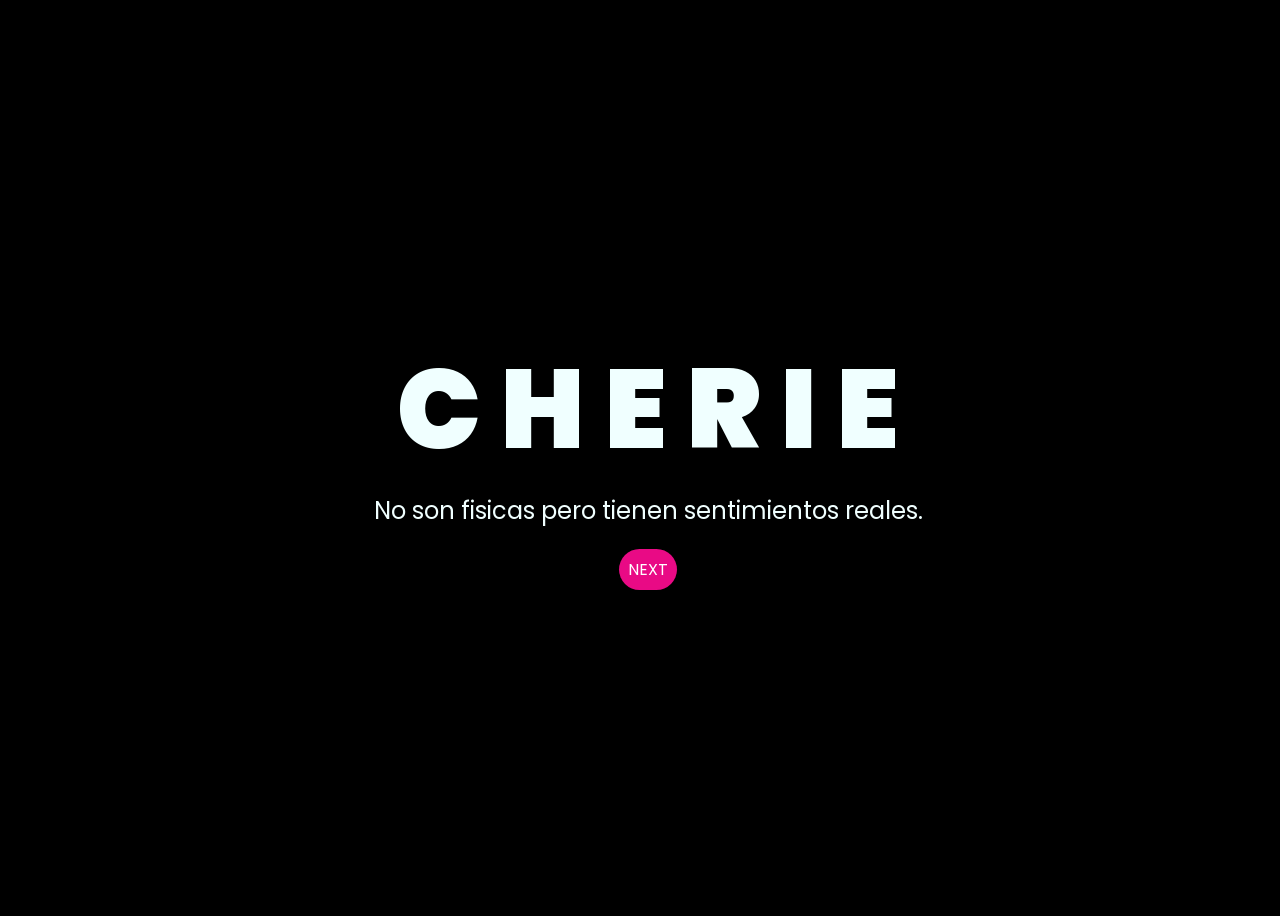
<file: index.html>
<!DOCTYPE html>
<html lang="es">

<head>
    <meta charset="UTF-8">
    <meta http-equiv="X-UA-Compatible" content="IE=edge">
    <meta name="viewport" content="width=device-width, initial-scale=1.0">
    <link rel="stylesheet" href="css/style.css">
    <link rel="icon" href="img/flowers.png" type="image/x-icon">
    <title>Flowers</title>
</head>

<body>
    <div class="greetings">
        <span>C</span>
        <span>H</span>
        <span>E</span>
        <span>R</span>
        <span>I</span>
        <span>E</span>
    </div>
    <div class="description">
        <span>No son fisicas pero tienen sentimientos reales.</span>
    </div>
    <div class="button">
        <button class="botones">
            <a href="flower.html" style="color: #fff;">NEXT</a>
        </button>
    </div>

</body>

</html>
</file>
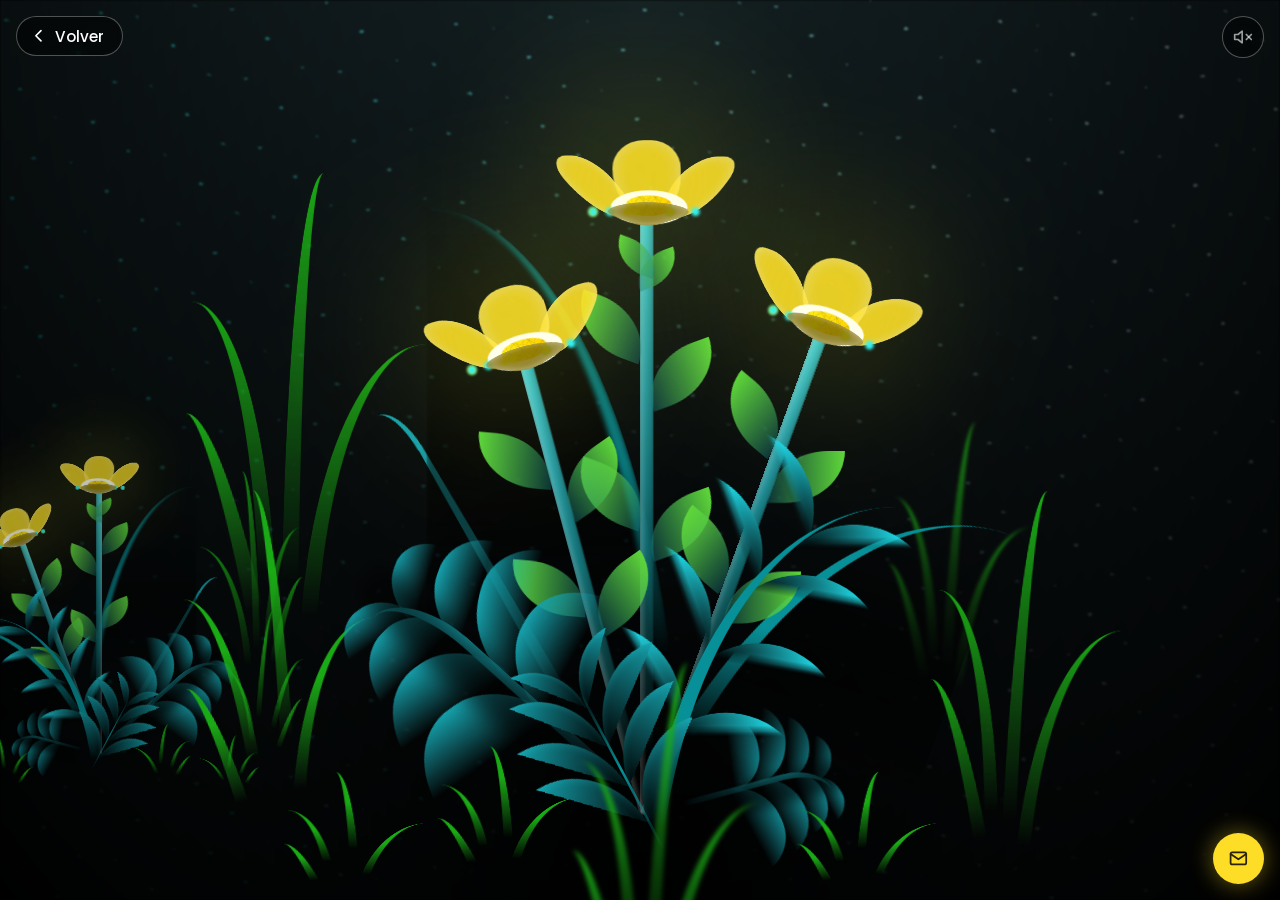
<file: flower.html>
<!DOCTYPE html>
<html lang="es">
  <head>
    <meta charset="UTF-8" />
    <meta http-equiv="X-UA-Compatible" content="IE=edge" />
    <meta name="viewport" content="width=device-width, initial-scale=1.0, viewport-fit=cover" />
    <link rel="preconnect" href="https://fonts.googleapis.com" />
    <link rel="preconnect" href="https://fonts.gstatic.com" crossorigin />
    <!-- La fuente carga sin bloquear la página (si la red es lenta, las flores igual aparecen) -->
    <link href="https://fonts.googleapis.com/css2?family=Poppins:wght@500;600&display=swap" rel="stylesheet" media="print" onload="this.media='all'" />
    <noscript><link href="https://fonts.googleapis.com/css2?family=Poppins:wght@500;600&display=swap" rel="stylesheet" /></noscript>
    <link rel="stylesheet" href="css/main.css" />
    <link rel="icon" href="img/flowers.png" type="image/x-icon" />
    <title>Flower</title>
  </head>
  <body class="is-loading">
    <audio id="musica" src="sound/Chris-Grey-WRONG.mp3 " autoplay preload="auto"></audio>
    <div id="lyrics">
     
    </div>

    <a class="btn-volver btn-volver--pagina" href="index.html">
      <svg viewBox="0 0 24 24" fill="none" stroke="currentColor" stroke-width="2.2" stroke-linecap="round" stroke-linejoin="round" aria-hidden="true"><path d="M15 5l-7 7 7 7"/></svg>
      <span>Volver</span>
    </a>

    <button class="btn-sonido btn-sonido--pagina" type="button" aria-label="Silenciar música" title="Silenciar música">
      <svg class="ico-on" viewBox="0 0 24 24" fill="none" stroke="currentColor" stroke-width="2" stroke-linecap="round" stroke-linejoin="round" aria-hidden="true"><polygon points="11 5 6 9 2 9 2 15 6 15 11 19 11 5"/><path d="M15.5 8.5a5 5 0 0 1 0 7"/><path d="M19 5a10 10 0 0 1 0 14"/></svg>
      <svg class="ico-off" viewBox="0 0 24 24" fill="none" stroke="currentColor" stroke-width="2" stroke-linecap="round" stroke-linejoin="round" aria-hidden="true"><polygon points="11 5 6 9 2 9 2 15 6 15 11 19 11 5"/><line x1="22" y1="9" x2="16" y2="15"/><line x1="16" y1="9" x2="22" y2="15"/></svg>
    </button>

    <div class="night"></div>
    <div class="garden" id="garden">
    <div class="flowers">
      <div class="flower flower--1">
        <div class="flower__leafs flower__leafs--1">
          <div class="flower__leaf flower__leaf--1"></div>
          <div class="flower__leaf flower__leaf--2"></div>
          <div class="flower__leaf flower__leaf--3"></div>
          <div class="flower__leaf flower__leaf--4"></div>
          <div class="flower__white-circle"></div>

          <div class="flower__light flower__light--1"></div>
          <div class="flower__light flower__light--2"></div>
          <div class="flower__light flower__light--3"></div>
          <div class="flower__light flower__light--4"></div>
          <div class="flower__light flower__light--5"></div>
          <div class="flower__light flower__light--6"></div>
          <div class="flower__light flower__light--7"></div>
          <div class="flower__light flower__light--8"></div>
        </div>
        <div class="flower__line">
          <div class="flower__line__leaf flower__line__leaf--1"></div>
          <div class="flower__line__leaf flower__line__leaf--2"></div>
          <div class="flower__line__leaf flower__line__leaf--3"></div>
          <div class="flower__line__leaf flower__line__leaf--4"></div>
          <div class="flower__line__leaf flower__line__leaf--5"></div>
          <div class="flower__line__leaf flower__line__leaf--6"></div>
        </div>
      </div>

      <div class="flower flower--2">
        <div class="flower__leafs flower__leafs--2">
          <div class="flower__leaf flower__leaf--1"></div>
          <div class="flower__leaf flower__leaf--2"></div>
          <div class="flower__leaf flower__leaf--3"></div>
          <div class="flower__leaf flower__leaf--4"></div>
          <div class="flower__white-circle"></div>

          <div class="flower__light flower__light--1"></div>
          <div class="flower__light flower__light--2"></div>
          <div class="flower__light flower__light--3"></div>
          <div class="flower__light flower__light--4"></div>
          <div class="flower__light flower__light--5"></div>
          <div class="flower__light flower__light--6"></div>
          <div class="flower__light flower__light--7"></div>
          <div class="flower__light flower__light--8"></div>
        </div>
        <div class="flower__line">
          <div class="flower__line__leaf flower__line__leaf--1"></div>
          <div class="flower__line__leaf flower__line__leaf--2"></div>
          <div class="flower__line__leaf flower__line__leaf--3"></div>
          <div class="flower__line__leaf flower__line__leaf--4"></div>
        </div>
      </div>

      <div class="flower flower--3">
        <div class="flower__leafs flower__leafs--3">
          <div class="flower__leaf flower__leaf--1"></div>
          <div class="flower__leaf flower__leaf--2"></div>
          <div class="flower__leaf flower__leaf--3"></div>
          <div class="flower__leaf flower__leaf--4"></div>
          <div class="flower__white-circle"></div>

          <div class="flower__light flower__light--1"></div>
          <div class="flower__light flower__light--2"></div>
          <div class="flower__light flower__light--3"></div>
          <div class="flower__light flower__light--4"></div>
          <div class="flower__light flower__light--5"></div>
          <div class="flower__light flower__light--6"></div>
          <div class="flower__light flower__light--7"></div>
          <div class="flower__light flower__light--8"></div>
        </div>
        <div class="flower__line">
          <div class="flower__line__leaf flower__line__leaf--1"></div>
          <div class="flower__line__leaf flower__line__leaf--2"></div>
          <div class="flower__line__leaf flower__line__leaf--3"></div>
          <div class="flower__line__leaf flower__line__leaf--4"></div>
        </div>
      </div>

      <div class="grow-ans" style="--d: 1.2s">
        <div class="flower__g-long">
          <div class="flower__g-long__top"></div>
          <div class="flower__g-long__bottom"></div>
        </div>
      </div>

      <div class="growing-grass">
        <div class="flower__grass flower__grass--1">
          <div class="flower__grass--top"></div>
          <div class="flower__grass--bottom"></div>
          <div class="flower__grass__leaf flower__grass__leaf--1"></div>
          <div class="flower__grass__leaf flower__grass__leaf--2"></div>
          <div class="flower__grass__leaf flower__grass__leaf--3"></div>
          <div class="flower__grass__leaf flower__grass__leaf--4"></div>
          <div class="flower__grass__leaf flower__grass__leaf--5"></div>
          <div class="flower__grass__leaf flower__grass__leaf--6"></div>
          <div class="flower__grass__leaf flower__grass__leaf--7"></div>
          <div class="flower__grass__leaf flower__grass__leaf--8"></div>
          <div class="flower__grass__overlay"></div>
        </div>
      </div>

      <div class="growing-grass">
        <div class="flower__grass flower__grass--2">
          <div class="flower__grass--top"></div>
          <div class="flower__grass--bottom"></div>
          <div class="flower__grass__leaf flower__grass__leaf--1"></div>
          <div class="flower__grass__leaf flower__grass__leaf--2"></div>
          <div class="flower__grass__leaf flower__grass__leaf--3"></div>
          <div class="flower__grass__leaf flower__grass__leaf--4"></div>
          <div class="flower__grass__leaf flower__grass__leaf--5"></div>
          <div class="flower__grass__leaf flower__grass__leaf--6"></div>
          <div class="flower__grass__leaf flower__grass__leaf--7"></div>
          <div class="flower__grass__leaf flower__grass__leaf--8"></div>
          <div class="flower__grass__overlay"></div>
        </div>
      </div>

      <div class="grow-ans" style="--d: 2.4s">
        <div class="flower__g-right flower__g-right--1">
          <div class="leaf"></div>
        </div>
      </div>

      <div class="grow-ans" style="--d: 2.8s">
        <div class="flower__g-right flower__g-right--2">
          <div class="leaf"></div>
        </div>
      </div>

      <div class="grow-ans" style="--d: 2.8s">
        <div class="flower__g-front">
          <div
            class="flower__g-front__leaf-wrapper flower__g-front__leaf-wrapper--1"
          >
            <div class="flower__g-front__leaf"></div>
          </div>
          <div
            class="flower__g-front__leaf-wrapper flower__g-front__leaf-wrapper--2"
          >
            <div class="flower__g-front__leaf"></div>
          </div>
          <div
            class="flower__g-front__leaf-wrapper flower__g-front__leaf-wrapper--3"
          >
            <div class="flower__g-front__leaf"></div>
          </div>
          <div
            class="flower__g-front__leaf-wrapper flower__g-front__leaf-wrapper--4"
          >
            <div class="flower__g-front__leaf"></div>
          </div>
          <div
            class="flower__g-front__leaf-wrapper flower__g-front__leaf-wrapper--5"
          >
            <div class="flower__g-front__leaf"></div>
          </div>
          <div
            class="flower__g-front__leaf-wrapper flower__g-front__leaf-wrapper--6"
          >
            <div class="flower__g-front__leaf"></div>
          </div>
          <div
            class="flower__g-front__leaf-wrapper flower__g-front__leaf-wrapper--7"
          >
            <div class="flower__g-front__leaf"></div>
          </div>
          <div
            class="flower__g-front__leaf-wrapper flower__g-front__leaf-wrapper--8"
          >
            <div class="flower__g-front__leaf"></div>
          </div>
          <div class="flower__g-front__line"></div>
        </div>
      </div>

      <div class="grow-ans" style="--d: 3.2s">
        <div class="flower__g-fr">
          <div class="leaf"></div>
          <div class="flower__g-fr__leaf flower__g-fr__leaf--1"></div>
          <div class="flower__g-fr__leaf flower__g-fr__leaf--2"></div>
          <div class="flower__g-fr__leaf flower__g-fr__leaf--3"></div>
          <div class="flower__g-fr__leaf flower__g-fr__leaf--4"></div>
          <div class="flower__g-fr__leaf flower__g-fr__leaf--5"></div>
          <div class="flower__g-fr__leaf flower__g-fr__leaf--6"></div>
          <div class="flower__g-fr__leaf flower__g-fr__leaf--7"></div>
          <div class="flower__g-fr__leaf flower__g-fr__leaf--8"></div>
        </div>
      </div>

      <div class="long-g long-g--0">
        <div class="grow-ans" style="--d: 3s">
          <div class="leaf leaf--0"></div>
        </div>
        <div class="grow-ans" style="--d: 2.2s">
          <div class="leaf leaf--1"></div>
        </div>
        <div class="grow-ans" style="--d: 3.4s">
          <div class="leaf leaf--2"></div>
        </div>
        <div class="grow-ans" style="--d: 3.6s">
          <div class="leaf leaf--3"></div>
        </div>
      </div>

      <div class="long-g long-g--1">
        <div class="grow-ans" style="--d: 3.6s">
          <div class="leaf leaf--0"></div>
        </div>
        <div class="grow-ans" style="--d: 3.8s">
          <div class="leaf leaf--1"></div>
        </div>
        <div class="grow-ans" style="--d: 4s">
          <div class="leaf leaf--2"></div>
        </div>
        <div class="grow-ans" style="--d: 4.2s">
          <div class="leaf leaf--3"></div>
        </div>
      </div>

      <div class="long-g long-g--2">
        <div class="grow-ans" style="--d: 4s">
          <div class="leaf leaf--0"></div>
        </div>
        <div class="grow-ans" style="--d: 4.2s">
          <div class="leaf leaf--1"></div>
        </div>
        <div class="grow-ans" style="--d: 4.4s">
          <div class="leaf leaf--2"></div>
        </div>
        <div class="grow-ans" style="--d: 4.6s">
          <div class="leaf leaf--3"></div>
        </div>
      </div>

      <div class="long-g long-g--3">
        <div class="grow-ans" style="--d: 4s">
          <div class="leaf leaf--0"></div>
        </div>
        <div class="grow-ans" style="--d: 4.2s">
          <div class="leaf leaf--1"></div>
        </div>
        <div class="grow-ans" style="--d: 3s">
          <div class="leaf leaf--2"></div>
        </div>
        <div class="grow-ans" style="--d: 3.6s">
          <div class="leaf leaf--3"></div>
        </div>
      </div>

      <div class="long-g long-g--4">
        <div class="grow-ans" style="--d: 4s">
          <div class="leaf leaf--0"></div>
        </div>
        <div class="grow-ans" style="--d: 4.2s">
          <div class="leaf leaf--1"></div>
        </div>
        <div class="grow-ans" style="--d: 3s">
          <div class="leaf leaf--2"></div>
        </div>
        <div class="grow-ans" style="--d: 3.6s">
          <div class="leaf leaf--3"></div>
        </div>
      </div>

      <div class="long-g long-g--5">
        <div class="grow-ans" style="--d: 4s">
          <div class="leaf leaf--0"></div>
        </div>
        <div class="grow-ans" style="--d: 4.2s">
          <div class="leaf leaf--1"></div>
        </div>
        <div class="grow-ans" style="--d: 3s">
          <div class="leaf leaf--2"></div>
        </div>
        <div class="grow-ans" style="--d: 3.6s">
          <div class="leaf leaf--3"></div>
        </div>
      </div>

      <div class="long-g long-g--6">
        <div class="grow-ans" style="--d: 4.2s">
          <div class="leaf leaf--0"></div>
        </div>
        <div class="grow-ans" style="--d: 4.4s">
          <div class="leaf leaf--1"></div>
        </div>
        <div class="grow-ans" style="--d: 4.6s">
          <div class="leaf leaf--2"></div>
        </div>
        <div class="grow-ans" style="--d: 4.8s">
          <div class="leaf leaf--3"></div>
        </div>
      </div>

      <div class="long-g long-g--7">
        <div class="grow-ans" style="--d: 3s">
          <div class="leaf leaf--0"></div>
        </div>
        <div class="grow-ans" style="--d: 3.2s">
          <div class="leaf leaf--1"></div>
        </div>
        <div class="grow-ans" style="--d: 3.5s">
          <div class="leaf leaf--2"></div>
        </div>
        <div class="grow-ans" style="--d: 3.6s">
          <div class="leaf leaf--3"></div>
        </div>
      </div>
    </div>
    </div>

    <button class="btn-carta" id="abrir-carta" type="button" aria-label="Abrir carta" title="Abrir carta">
      <svg viewBox="0 0 24 24" fill="none" stroke="currentColor" stroke-width="2" stroke-linecap="round" stroke-linejoin="round" aria-hidden="true"><rect x="3" y="5" width="18" height="14" rx="2"/><path d="M3 7l9 6 9-6"/></svg>
    </button>

    <dialog class="carta" id="carta" aria-label="Tu carta">
      <button class="btn-volver" id="cerrar-carta" type="button">
        <svg viewBox="0 0 24 24" fill="none" stroke="currentColor" stroke-width="2.2" stroke-linecap="round" stroke-linejoin="round" aria-hidden="true"><path d="M15 5l-7 7 7 7"/></svg>
        <span>Volver a las flores</span>
      </button>
      <button class="btn-sonido" type="button" aria-label="Silenciar música" title="Silenciar música">
        <svg class="ico-on" viewBox="0 0 24 24" fill="none" stroke="currentColor" stroke-width="2" stroke-linecap="round" stroke-linejoin="round" aria-hidden="true"><polygon points="11 5 6 9 2 9 2 15 6 15 11 19 11 5"/><path d="M15.5 8.5a5 5 0 0 1 0 7"/><path d="M19 5a10 10 0 0 1 0 14"/></svg>
        <svg class="ico-off" viewBox="0 0 24 24" fill="none" stroke="currentColor" stroke-width="2" stroke-linecap="round" stroke-linejoin="round" aria-hidden="true"><polygon points="11 5 6 9 2 9 2 15 6 15 11 19 11 5"/><line x1="22" y1="9" x2="16" y2="15"/><line x1="16" y1="9" x2="22" y2="15"/></svg>
      </button>
      <div class="carta__marco">
        <div class="carta__hoja">
          <img id="carta-img" alt="Carta" hidden />
          <p class="carta__vacio" id="carta-vacio" hidden>
            Aquí aparecerá tu carta. Guarda la imagen en la carpeta
            <strong>img</strong> con el nombre <strong>carta.jpg</strong>
            (también sirve .png o .webp).
          </p>
        </div>
      </div>
    </dialog>
    
    <script src="main.js"></script>
  </body>
</html>
</file>
<file: css/style.css>
@import url('https://fonts.googleapis.com/css2?family=Poppins:ital,wght@0,500;1,900&display=swap');
*{
    font-family: 'Poppins',cursive;
}
body{
    color: azure;
    width: 100%;
    min-height: 100vh;
    min-height: 100dvh;
    padding: 2rem;
    box-sizing: border-box;
    overflow: hidden;
    display: flex;
    flex-direction: column;
    align-items: center;
    justify-content: center;
    background-color: black;
    /* padding-top: -30; */
}

.botones{
    padding: 9px;
    border-radius: 80px;
    background-color: transparent;
    border: none;
}

.botones a{
    background-color: #e90a85;
    padding: 9px;
    border-radius: 80px;
    -webkit-border-radius: 80px;
    -moz-border-radius: 80px;
    -ms-border-radius: 80px;
    -o-border-radius: 80px;

}

.botones a:focus{
    background-color: rgb(194, 50, 146);
}

.greetings{
    font-size: 7rem;
    font-weight: 900;
}
.greetings > span{
    animation: glow 2.5s ease-in-out infinite;
}
@keyframes glow{
    0%, 100%{
        color: #fff;
        text-shadow: 0 0 12px #d639bc, 0 0 50px #d639a2, 0 0 100px #d639a2;
    }
    10%, 90%{
        color: #111;
        text-shadow: none;
    }
}
.greetings > span:nth-child(2){
    animation-delay: .2s ;
}
.greetings > span:nth-child(3){
    animation-delay: .4s ;
}
.greetings > span:nth-child(4){
    animation-delay: .6s;
}
.greetings > span:nth-child(5){
    animation-delay: .8s;
}
.greetings > span:nth-child(6){
    animation-delay: 1s;
}

.description{
    font-size: 1.5rem;
    margin-bottom: 20px;
    max-width: 90vw;
    text-align: center;
}

.button a{
    text-decoration: none;
    font-size: 1rem;
    color: #111;
}

/* Desktop: 1200px en adelante */
@media screen and (min-width:1200px){
    .greetings{
        font-size: 7rem;
    }
}

/* Tablet: 768px a 1199px */
@media screen and (min-width:768px) and (max-width:1199px){
    .greetings{
        font-size: 5.5rem;
    }
    .description{
        font-size: 1.25rem;
    }
}

/* Mobile: hasta 767px */
@media screen and (max-width:767px){
    .greetings{
        display: block;
        max-width: 100%;
        font-size: clamp(2.8rem, 16vw, 4.5rem);
        font-weight: 800;
        text-align: center;
    }
    .description{
        font-size: clamp(1rem, 5vw, 1.5rem);
        text-align: center;
    }

    .button a{
        font-size: 1rem;
    }
}
</file>
<file: css/main.css>
*,
*::after,
*::before {
  padding: 0;
  margin: 0;
  box-sizing: border-box;
}

:root {
  --dark-color: #000;
}

body {
  display: flex;
  align-items: flex-end;
  justify-content: center;
  min-height: 100vh;
  min-height: 100dvh;
  background-color: var(--dark-color);
  overflow: hidden;
}

#lyrics {
  font-size: 28px;
  font-family: "Franklin Gothic Medium", "Arial Narrow", Arial, sans-serif;
  color: white;
  position: absolute;
  margin-bottom: 20%;
  z-index: 1;
  font-weight: bold;
  letter-spacing: 4px;
}
/* Desktop: 1200px en adelante */
@media only screen and (min-width: 1200px) {
  #lyrics {
    font-size: 28px;
    margin-bottom: 20%;
  }
}

/* Tablet: 768px a 1199px */
@media only screen and (min-width: 768px) and (max-width: 1199px) {
  #lyrics {
    font-size: 22px;
    max-width: 80vw;
    margin-bottom: 24%;
    text-align: center;
  }
}

/* Mobile: hasta 767px */
@media only screen and (max-width: 767px) {
  #lyrics {
    max-width: 88vw;
    font-size: clamp(12px, 3.5vw, 16px);
    margin-bottom: 58vh;
    letter-spacing: 2px;
    text-align: center;
  }
}
@keyframes fadeIn {
  from {
    opacity: 0;
  }
  to {
    opacity: 1;
  }
}

.night {
  z-index: -1;
  position: absolute;
  left: 50%;
  top: 0;
  transform: translateX(-50%);
  width: 100%;
  height: 100%;
  filter: blur(0.1vmin);
  background-image: radial-gradient(
      ellipse at top,
      transparent 0%,
      var(--dark-color)
    ),
    radial-gradient(
      ellipse at bottom,
      var(--dark-color),
      rgba(145, 233, 255, 0.2)
    ),
    repeating-linear-gradient(
      220deg,
      rgb(0, 0, 0) 0px,
      rgb(0, 0, 0) 19px,
      transparent 19px,
      transparent 22px
    ),
    repeating-linear-gradient(
      189deg,
      rgb(0, 0, 0) 0px,
      rgb(0, 0, 0) 19px,
      transparent 19px,
      transparent 22px
    ),
    repeating-linear-gradient(
      148deg,
      rgb(0, 0, 0) 0px,
      rgb(0, 0, 0) 19px,
      transparent 19px,
      transparent 22px
    ),
    linear-gradient(90deg, rgb(0, 255, 250), rgb(240, 240, 240));
}

/* El bloque .flowers ahora se define al final del archivo (sección JARDÍN) */

.flower {
  position: absolute;
  bottom: 10vmin;
  transform-origin: bottom center;
  z-index: 10;
  --fl-speed: 0.8s;
}
.flower--1 {
  -webkit-animation: moving-flower-1 4s linear infinite;
  animation: moving-flower-1 4s linear infinite;
}
.flower--1 .flower__line {
  height: 70vmin;
  -webkit-animation-delay: 0.3s;
  animation-delay: 0.3s;
}
.flower--1 .flower__line__leaf--1 {
  -webkit-animation: blooming-leaf-right var(--fl-speed) 1.6s backwards;
  animation: blooming-leaf-right var(--fl-speed) 1.6s backwards;
}
.flower--1 .flower__line__leaf--2 {
  -webkit-animation: blooming-leaf-right var(--fl-speed) 1.4s backwards;
  animation: blooming-leaf-right var(--fl-speed) 1.4s backwards;
}
.flower--1 .flower__line__leaf--3 {
  -webkit-animation: blooming-leaf-left var(--fl-speed) 1.2s backwards;
  animation: blooming-leaf-left var(--fl-speed) 1.2s backwards;
}
.flower--1 .flower__line__leaf--4 {
  -webkit-animation: blooming-leaf-left var(--fl-speed) 1s backwards;
  animation: blooming-leaf-left var(--fl-speed) 1s backwards;
}
.flower--1 .flower__line__leaf--5 {
  -webkit-animation: blooming-leaf-right var(--fl-speed) 1.8s backwards;
  animation: blooming-leaf-right var(--fl-speed) 1.8s backwards;
}
.flower--1 .flower__line__leaf--6 {
  -webkit-animation: blooming-leaf-left var(--fl-speed) 2s backwards;
  animation: blooming-leaf-left var(--fl-speed) 2s backwards;
}
.flower--2 {
  left: 50%;
  transform: rotate(20deg);
  -webkit-animation: moving-flower-2 4s linear infinite;
  animation: moving-flower-2 4s linear infinite;
}
.flower--2 .flower__line {
  height: 60vmin;
  -webkit-animation-delay: 0.6s;
  animation-delay: 0.6s;
}
.flower--2 .flower__line__leaf--1 {
  -webkit-animation: blooming-leaf-right var(--fl-speed) 1.9s backwards;
  animation: blooming-leaf-right var(--fl-speed) 1.9s backwards;
}
.flower--2 .flower__line__leaf--2 {
  -webkit-animation: blooming-leaf-right var(--fl-speed) 1.7s backwards;
  animation: blooming-leaf-right var(--fl-speed) 1.7s backwards;
}
.flower--2 .flower__line__leaf--3 {
  -webkit-animation: blooming-leaf-left var(--fl-speed) 1.5s backwards;
  animation: blooming-leaf-left var(--fl-speed) 1.5s backwards;
}
.flower--2 .flower__line__leaf--4 {
  -webkit-animation: blooming-leaf-left var(--fl-speed) 1.3s backwards;
  animation: blooming-leaf-left var(--fl-speed) 1.3s backwards;
}
.flower--3 {
  left: 50%;
  transform: rotate(-15deg);
  -webkit-animation: moving-flower-3 4s linear infinite;
  animation: moving-flower-3 4s linear infinite;
}
.flower--3 .flower__line {
  -webkit-animation-delay: 0.9s;
  animation-delay: 0.9s;
}
.flower--3 .flower__line__leaf--1 {
  -webkit-animation: blooming-leaf-right var(--fl-speed) 2.5s backwards;
  animation: blooming-leaf-right var(--fl-speed) 2.5s backwards;
}
.flower--3 .flower__line__leaf--2 {
  -webkit-animation: blooming-leaf-right var(--fl-speed) 2.3s backwards;
  animation: blooming-leaf-right var(--fl-speed) 2.3s backwards;
}
.flower--3 .flower__line__leaf--3 {
  -webkit-animation: blooming-leaf-left var(--fl-speed) 2.1s backwards;
  animation: blooming-leaf-left var(--fl-speed) 2.1s backwards;
}
.flower--3 .flower__line__leaf--4 {
  -webkit-animation: blooming-leaf-left var(--fl-speed) 1.9s backwards;
  animation: blooming-leaf-left var(--fl-speed) 1.9s backwards;
}
.flower__leafs {
  position: relative;
  -webkit-animation: blooming-flower 2s backwards;
  animation: blooming-flower 2s backwards;
}
.flower__leafs--1 {
  -webkit-animation-delay: 1.1s;
  animation-delay: 1.1s;
}
.flower__leafs--2 {
  -webkit-animation-delay: 1.4s;
  animation-delay: 1.4s;
}
.flower__leafs--3 {
  -webkit-animation-delay: 1.7s;
  animation-delay: 1.7s;
}
.flower__leafs::after {
  content: "";
  position: absolute;
  left: 0;
  top: 0;
  transform: translate(-50%, -100%);
  width: 8vmin;
  height: 8vmin;
  background-color: #f9fd25;
  /* background-color: #fd2525; */
  filter: blur(10vmin);
}
.flower__leaf {
  position: absolute;
  bottom: 0;
  left: 50%;
  width: 8vmin;
  height: 11vmin;
  border-radius: 51% 49% 47% 53%/44% 45% 55% 69%;
  background-color: #253bfd;
  background-color: #fddd25;
  transform-origin: bottom center;
  opacity: 0.9;
  box-shadow: inset 0 0 2vmin rgba(255, 255, 255, 0.5);
}
.flower__leaf--1 {
  transform: translate(-10%, 1%) rotateY(40deg) rotateX(-50deg);
}
.flower__leaf--2 {
  transform: translate(-50%, -4%) rotateX(40deg);
}
.flower__leaf--3 {
  transform: translate(-90%, 0%) rotateY(45deg) rotateX(50deg);
}
.flower__leaf--4 {
  width: 8vmin;
  height: 8vmin;
  transform-origin: bottom left;
  border-radius: 4vmin 10vmin 4vmin 4vmin;
  transform: translate(0%, 18%) rotateX(70deg) rotate(-43deg);
  background-color: #7c6901;
  z-index: 1;
  opacity: 0.8;
}
.flower__white-circle {
  position: absolute;
  left: -3.5vmin;
  top: -3vmin;
  width: 9vmin;
  height: 4vmin;
  border-radius: 50%;
  background-color: #fff;
}
.flower__white-circle::after {
  content: "";
  position: absolute;
  left: 50%;
  top: 45%;
  transform: translate(-50%, -50%);
  width: 60%;
  height: 60%;
  border-radius: inherit;
  background-image: repeating-linear-gradient(
      135deg,
      rgba(0, 0, 0, 0.03) 0px,
      rgba(0, 0, 0, 0.03) 1px,
      transparent 1px,
      transparent 12px
    ),
    repeating-linear-gradient(
      45deg,
      rgba(0, 0, 0, 0.03) 0px,
      rgba(0, 0, 0, 0.03) 1px,
      transparent 1px,
      transparent 12px
    ),
    repeating-linear-gradient(
      67.5deg,
      rgba(0, 0, 0, 0.03) 0px,
      rgba(0, 0, 0, 0.03) 1px,
      transparent 1px,
      transparent 12px
    ),
    repeating-linear-gradient(
      135deg,
      rgba(0, 0, 0, 0.03) 0px,
      rgba(0, 0, 0, 0.03) 1px,
      transparent 1px,
      transparent 12px
    ),
    repeating-linear-gradient(
      45deg,
      rgba(0, 0, 0, 0.03) 0px,
      rgba(0, 0, 0, 0.03) 1px,
      transparent 1px,
      transparent 12px
    ),
    repeating-linear-gradient(
      112.5deg,
      rgba(0, 0, 0, 0.03) 0px,
      rgba(0, 0, 0, 0.03) 1px,
      transparent 1px,
      transparent 12px
    ),
    repeating-linear-gradient(
      112.5deg,
      rgba(0, 0, 0, 0.03) 0px,
      rgba(0, 0, 0, 0.03) 1px,
      transparent 1px,
      transparent 12px
    ),
    repeating-linear-gradient(
      45deg,
      rgba(0, 0, 0, 0.03) 0px,
      rgba(0, 0, 0, 0.03) 1px,
      transparent 1px,
      transparent 12px
    ),
    repeating-linear-gradient(
      22.5deg,
      rgba(0, 0, 0, 0.03) 0px,
      rgba(0, 0, 0, 0.03) 1px,
      transparent 1px,
      transparent 12px
    ),
    repeating-linear-gradient(
      45deg,
      rgba(0, 0, 0, 0.03) 0px,
      rgba(0, 0, 0, 0.03) 1px,
      transparent 1px,
      transparent 12px
    ),
    repeating-linear-gradient(
      22.5deg,
      rgba(0, 0, 0, 0.03) 0px,
      rgba(0, 0, 0, 0.03) 1px,
      transparent 1px,
      transparent 12px
    ),
    repeating-linear-gradient(
      135deg,
      rgba(0, 0, 0, 0.03) 0px,
      rgba(0, 0, 0, 0.03) 1px,
      transparent 1px,
      transparent 12px
    ),
    repeating-linear-gradient(
      157.5deg,
      rgba(0, 0, 0, 0.03) 0px,
      rgba(0, 0, 0, 0.03) 1px,
      transparent 1px,
      transparent 12px
    ),
    repeating-linear-gradient(
      67.5deg,
      rgba(0, 0, 0, 0.03) 0px,
      rgba(0, 0, 0, 0.03) 1px,
      transparent 1px,
      transparent 12px
    ),
    repeating-linear-gradient(
      67.5deg,
      rgba(0, 0, 0, 0.03) 0px,
      rgba(0, 0, 0, 0.03) 1px,
      transparent 1px,
      transparent 12px
    ),
    linear-gradient(90deg, rgb(255, 235, 18), rgb(255, 206, 0));
}
.flower__line {
  height: 55vmin;
  width: 1.5vmin;
  background-image: linear-gradient(
      to left,
      rgba(0, 0, 0, 0.2),
      transparent,
      rgba(255, 255, 255, 0.2)
    ),
    linear-gradient(to top, transparent 10%, #14757a, #39c6d6);
  box-shadow: inset 0 0 2px rgba(0, 0, 0, 0.5);
  -webkit-animation: grow-flower-tree 4s backwards;
  animation: grow-flower-tree 4s backwards;
}
.flower__line__leaf {
  --w: 7vmin;
  --h: calc(var(--w) + 2vmin);
  position: absolute;
  top: 20%;
  left: 90%;
  width: var(--w);
  height: var(--h);
  border-top-right-radius: var(--h);
  border-bottom-left-radius: var(--h);
  background-image: linear-gradient(to top, rgba(20, 117, 122, 0.4), #5ed639);
}
.flower__line__leaf--1 {
  transform: rotate(70deg) rotateY(30deg);
}
.flower__line__leaf--2 {
  top: 45%;
  transform: rotate(70deg) rotateY(30deg);
}
.flower__line__leaf--3,
.flower__line__leaf--4,
.flower__line__leaf--6 {
  border-top-right-radius: 0;
  border-bottom-left-radius: 0;
  border-top-left-radius: var(--h);
  border-bottom-right-radius: var(--h);
  left: -460%;
  top: 12%;
  transform: rotate(-70deg) rotateY(30deg);
}
.flower__line__leaf--4 {
  top: 40%;
}
.flower__line__leaf--5 {
  top: 0;
  transform-origin: left;
  transform: rotate(70deg) rotateY(30deg) scale(0.6);
}
.flower__line__leaf--6 {
  top: -2%;
  left: -450%;
  transform-origin: right;
  transform: rotate(-70deg) rotateY(30deg) scale(0.6);
}
.flower__light {
  position: absolute;
  bottom: 0vmin;
  width: 1vmin;
  height: 1vmin;
  background-color: rgb(255, 251, 0);
  border-radius: 50%;
  filter: blur(0.2vmin);
  -webkit-animation: light-ans 4s linear infinite backwards;
  animation: light-ans 4s linear infinite backwards;
}
.flower__light:nth-child(odd) {
  background-color: #23f0ff;
}
.flower__light--1 {
  left: -2vmin;
  -webkit-animation-delay: 1s;
  animation-delay: 1s;
}
.flower__light--2 {
  left: 3vmin;
  -webkit-animation-delay: 0.5s;
  animation-delay: 0.5s;
}
.flower__light--3 {
  left: -6vmin;
  -webkit-animation-delay: 0.3s;
  animation-delay: 0.3s;
}
.flower__light--4 {
  left: 6vmin;
  -webkit-animation-delay: 0.9s;
  animation-delay: 0.9s;
}
.flower__light--5 {
  left: -1vmin;
  -webkit-animation-delay: 1.5s;
  animation-delay: 1.5s;
}
.flower__light--6 {
  left: -4vmin;
  -webkit-animation-delay: 3s;
  animation-delay: 3s;
}
.flower__light--7 {
  left: 3vmin;
  -webkit-animation-delay: 2s;
  animation-delay: 2s;
}
.flower__light--8 {
  left: -6vmin;
  -webkit-animation-delay: 3.5s;
  animation-delay: 3.5s;
}
.flower__grass {
  --c: #159faa;
  --line-w: 1.5vmin;
  position: absolute;
  bottom: 12vmin;
  left: -7vmin;
  display: flex;
  flex-direction: column;
  align-items: flex-end;
  z-index: 20;
  transform-origin: bottom center;
  transform: rotate(-48deg) rotateY(40deg);
}
.flower__grass--1 {
  -webkit-animation: moving-grass 2s linear infinite;
  animation: moving-grass 2s linear infinite;
}
.flower__grass--2 {
  left: 2vmin;
  bottom: 10vmin;
  transform: scale(0.5) rotate(75deg) rotateX(10deg) rotateY(-200deg);
  opacity: 0.8;
  z-index: 0;
  -webkit-animation: moving-grass--2 1.5s linear infinite;
  animation: moving-grass--2 1.5s linear infinite;
}
.flower__grass--top {
  width: 7vmin;
  height: 10vmin;
  border-top-right-radius: 100%;
  border-right: var(--line-w) solid var(--c);
  transform-origin: bottom center;
  transform: rotate(-2deg);
}
.flower__grass--bottom {
  margin-top: -2px;
  width: var(--line-w);
  height: 25vmin;
  background-image: linear-gradient(to top, transparent, var(--c));
}
.flower__grass__leaf {
  --size: 10vmin;
  position: absolute;
  width: calc(var(--size) * 2.1);
  height: var(--size);
  border-top-left-radius: var(--size);
  border-top-right-radius: var(--size);
  background-image: linear-gradient(
    to top,
    transparent,
    transparent 30%,
    var(--c)
  );
  z-index: 100;
}
.flower__grass__leaf--1 {
  top: -6%;
  left: 30%;
  --size: 6vmin;
  transform: rotate(-20deg);
  -webkit-animation: growing-grass-ans--1 2s 2.6s backwards;
  animation: growing-grass-ans--1 2s 2.6s backwards;
}
@-webkit-keyframes growing-grass-ans--1 {
  0% {
    transform-origin: bottom left;
    transform: rotate(-20deg) scale(0);
  }
}
@keyframes growing-grass-ans--1 {
  0% {
    transform-origin: bottom left;
    transform: rotate(-20deg) scale(0);
  }
}
.flower__grass__leaf--2 {
  top: -5%;
  left: -110%;
  --size: 6vmin;
  transform: rotate(10deg);
  -webkit-animation: growing-grass-ans--2 2s 2.4s linear backwards;
  animation: growing-grass-ans--2 2s 2.4s linear backwards;
}
@-webkit-keyframes growing-grass-ans--2 {
  0% {
    transform-origin: bottom right;
    transform: rotate(10deg) scale(0);
  }
}
@keyframes growing-grass-ans--2 {
  0% {
    transform-origin: bottom right;
    transform: rotate(10deg) scale(0);
  }
}
.flower__grass__leaf--3 {
  top: 5%;
  left: 60%;
  --size: 8vmin;
  transform: rotate(-18deg) rotateX(-20deg);
  -webkit-animation: growing-grass-ans--3 2s 2.2s linear backwards;
  animation: growing-grass-ans--3 2s 2.2s linear backwards;
}
@-webkit-keyframes growing-grass-ans--3 {
  0% {
    transform-origin: bottom left;
    transform: rotate(-18deg) rotateX(-20deg) scale(0);
  }
}
@keyframes growing-grass-ans--3 {
  0% {
    transform-origin: bottom left;
    transform: rotate(-18deg) rotateX(-20deg) scale(0);
  }
}
.flower__grass__leaf--4 {
  top: 6%;
  left: -135%;
  --size: 8vmin;
  transform: rotate(2deg);
  -webkit-animation: growing-grass-ans--4 2s 2s linear backwards;
  animation: growing-grass-ans--4 2s 2s linear backwards;
}
@-webkit-keyframes growing-grass-ans--4 {
  0% {
    transform-origin: bottom right;
    transform: rotate(2deg) scale(0);
  }
}
@keyframes growing-grass-ans--4 {
  0% {
    transform-origin: bottom right;
    transform: rotate(2deg) scale(0);
  }
}
.flower__grass__leaf--5 {
  top: 20%;
  left: 60%;
  --size: 10vmin;
  transform: rotate(-24deg) rotateX(-20deg);
  -webkit-animation: growing-grass-ans--5 2s 1.8s linear backwards;
  animation: growing-grass-ans--5 2s 1.8s linear backwards;
}
@-webkit-keyframes growing-grass-ans--5 {
  0% {
    transform-origin: bottom left;
    transform: rotate(-24deg) rotateX(-20deg) scale(0);
  }
}
@keyframes growing-grass-ans--5 {
  0% {
    transform-origin: bottom left;
    transform: rotate(-24deg) rotateX(-20deg) scale(0);
  }
}
.flower__grass__leaf--6 {
  top: 22%;
  left: -180%;
  --size: 10vmin;
  transform: rotate(10deg);
  -webkit-animation: growing-grass-ans--6 2s 1.6s linear backwards;
  animation: growing-grass-ans--6 2s 1.6s linear backwards;
}
@-webkit-keyframes growing-grass-ans--6 {
  0% {
    transform-origin: bottom right;
    transform: rotate(10deg) scale(0);
  }
}
@keyframes growing-grass-ans--6 {
  0% {
    transform-origin: bottom right;
    transform: rotate(10deg) scale(0);
  }
}
.flower__grass__leaf--7 {
  top: 39%;
  left: 70%;
  --size: 10vmin;
  transform: rotate(-10deg);
  -webkit-animation: growing-grass-ans--7 2s 1.4s linear backwards;
  animation: growing-grass-ans--7 2s 1.4s linear backwards;
}
@-webkit-keyframes growing-grass-ans--7 {
  0% {
    transform-origin: bottom left;
    transform: rotate(-10deg) scale(0);
  }
}
@keyframes growing-grass-ans--7 {
  0% {
    transform-origin: bottom left;
    transform: rotate(-10deg) scale(0);
  }
}
.flower__grass__leaf--8 {
  top: 40%;
  left: -215%;
  --size: 11vmin;
  transform: rotate(10deg);
  -webkit-animation: growing-grass-ans--8 2s 1.2s linear backwards;
  animation: growing-grass-ans--8 2s 1.2s linear backwards;
}
@-webkit-keyframes growing-grass-ans--8 {
  0% {
    transform-origin: bottom right;
    transform: rotate(10deg) scale(0);
  }
}
@keyframes growing-grass-ans--8 {
  0% {
    transform-origin: bottom right;
    transform: rotate(10deg) scale(0);
  }
}
.flower__grass__overlay {
  position: absolute;
  top: -10%;
  right: 0%;
  width: 100%;
  height: 100%;
  background-color: rgba(0, 0, 0, 0.6);
  filter: blur(1.5vmin);
  z-index: 100;
}
.flower__g-long {
  --w: 2vmin;
  --h: 6vmin;
  --c: #159faa;
  position: absolute;
  bottom: 10vmin;
  left: -3vmin;
  transform-origin: bottom center;
  transform: rotate(-30deg) rotateY(-20deg);
  display: flex;
  flex-direction: column;
  align-items: flex-end;
  -webkit-animation: flower-g-long-ans 3s linear infinite;
  animation: flower-g-long-ans 3s linear infinite;
}
@-webkit-keyframes flower-g-long-ans {
  0%,
  100% {
    transform: rotate(-30deg) rotateY(-20deg);
  }
  50% {
    transform: rotate(-32deg) rotateY(-20deg);
  }
}
@keyframes flower-g-long-ans {
  0%,
  100% {
    transform: rotate(-30deg) rotateY(-20deg);
  }
  50% {
    transform: rotate(-32deg) rotateY(-20deg);
  }
}
.flower__g-long__top {
  top: calc(var(--h) * -1);
  width: calc(var(--w) + 1vmin);
  height: var(--h);
  border-top-right-radius: 100%;
  border-right: 0.7vmin solid var(--c);
  transform: translate(-0.7vmin, 1vmin);
}
.flower__g-long__bottom {
  width: var(--w);
  height: 50vmin;
  transform-origin: bottom center;
  background-image: linear-gradient(to top, transparent 30%, var(--c));
  box-shadow: inset 0 0 2px rgba(0, 0, 0, 0.5);
  -webkit-clip-path: polygon(35% 0, 65% 1%, 100% 100%, 0% 100%);
  clip-path: polygon(35% 0, 65% 1%, 100% 100%, 0% 100%);
}
.flower__g-right {
  position: absolute;
  bottom: 6vmin;
  left: -2vmin;
  transform-origin: bottom left;
  transform: rotate(20deg);
}
.flower__g-right .leaf {
  width: 30vmin;
  height: 50vmin;
  border-top-left-radius: 100%;
  border-left: 2vmin solid #079097;
  background-image: linear-gradient(
    to bottom,
    transparent,
    var(--dark-color) 60%
  );
  -webkit-mask-image: linear-gradient(to top, transparent 30%, #079097 60%);
}
.flower__g-right--1 {
  -webkit-animation: flower-g-right-ans 2.5s linear infinite;
  animation: flower-g-right-ans 2.5s linear infinite;
}
.flower__g-right--2 {
  left: 5vmin;
  transform: rotateY(-180deg);
  -webkit-animation: flower-g-right-ans--2 3s linear infinite;
  animation: flower-g-right-ans--2 3s linear infinite;
}
.flower__g-right--2 .leaf {
  height: 75vmin;
  filter: blur(0.3vmin);
  opacity: 0.8;
}
@-webkit-keyframes flower-g-right-ans {
  0%,
  100% {
    transform: rotate(20deg);
  }
  50% {
    transform: rotate(24deg) rotateX(-20deg);
  }
}
@keyframes flower-g-right-ans {
  0%,
  100% {
    transform: rotate(20deg);
  }
  50% {
    transform: rotate(24deg) rotateX(-20deg);
  }
}
@-webkit-keyframes flower-g-right-ans--2 {
  0%,
  100% {
    transform: rotateY(-180deg) rotate(0deg) rotateX(-20deg);
  }
  50% {
    transform: rotateY(-180deg) rotate(6deg) rotateX(-20deg);
  }
}
@keyframes flower-g-right-ans--2 {
  0%,
  100% {
    transform: rotateY(-180deg) rotate(0deg) rotateX(-20deg);
  }
  50% {
    transform: rotateY(-180deg) rotate(6deg) rotateX(-20deg);
  }
}
.flower__g-front {
  position: absolute;
  bottom: 6vmin;
  left: 2.5vmin;
  z-index: 100;
  transform-origin: bottom center;
  transform: rotate(-28deg) rotateY(30deg) scale(1.04);
  -webkit-animation: flower__g-front-ans 2s linear infinite;
  animation: flower__g-front-ans 2s linear infinite;
}
@-webkit-keyframes flower__g-front-ans {
  0%,
  100% {
    transform: rotate(-28deg) rotateY(30deg) scale(1.04);
  }
  50% {
    transform: rotate(-35deg) rotateY(40deg) scale(1.04);
  }
}
@keyframes flower__g-front-ans {
  0%,
  100% {
    transform: rotate(-28deg) rotateY(30deg) scale(1.04);
  }
  50% {
    transform: rotate(-35deg) rotateY(40deg) scale(1.04);
  }
}
.flower__g-front__line {
  width: 0.3vmin;
  height: 20vmin;
  background-image: linear-gradient(
    to top,
    transparent,
    #079097,
    transparent 100%
  );
  position: relative;
}
.flower__g-front__leaf-wrapper {
  position: absolute;
  top: 0;
  left: 0;
  transform-origin: bottom left;
  transform: rotate(10deg);
}
.flower__g-front__leaf-wrapper:nth-child(even) {
  left: 0vmin;
  transform: rotateY(-180deg) rotate(5deg);
  -webkit-animation: flower__g-front__leaf-left-ans 1s ease-in backwards;
  animation: flower__g-front__leaf-left-ans 1s ease-in backwards;
}
.flower__g-front__leaf-wrapper:nth-child(odd) {
  -webkit-animation: flower__g-front__leaf-ans 1s ease-in backwards;
  animation: flower__g-front__leaf-ans 1s ease-in backwards;
}
.flower__g-front__leaf-wrapper--1 {
  top: -8vmin;
  transform: scale(0.7);
  -webkit-animation: flower__g-front__leaf-ans 1s 5.5s ease-in backwards !important;
  animation: flower__g-front__leaf-ans 1s 5.5s ease-in backwards !important;
}
.flower__g-front__leaf-wrapper--2 {
  top: -8vmin;
  transform: rotateY(-180deg) scale(0.7) !important;
  -webkit-animation: flower__g-front__leaf-left-ans-2 1s 4.6s ease-in backwards !important;
  animation: flower__g-front__leaf-left-ans-2 1s 4.6s ease-in backwards !important;
}
.flower__g-front__leaf-wrapper--3 {
  top: -3vmin;
  -webkit-animation: flower__g-front__leaf-ans 1s 4.6s ease-in backwards;
  animation: flower__g-front__leaf-ans 1s 4.6s ease-in backwards;
}
.flower__g-front__leaf-wrapper--4 {
  top: -3vmin;
  transform: rotateY(-180deg) scale(0.9) !important;
  -webkit-animation: flower__g-front__leaf-left-ans-2 1s 4.6s ease-in backwards !important;
  animation: flower__g-front__leaf-left-ans-2 1s 4.6s ease-in backwards !important;
}
@-webkit-keyframes flower__g-front__leaf-left-ans-2 {
  0% {
    transform: rotateY(-180deg) scale(0);
  }
}
@keyframes flower__g-front__leaf-left-ans-2 {
  0% {
    transform: rotateY(-180deg) scale(0);
  }
}
.flower__g-front__leaf-wrapper--5,
.flower__g-front__leaf-wrapper--6 {
  top: 2vmin;
}
.flower__g-front__leaf-wrapper--7,
.flower__g-front__leaf-wrapper--8 {
  top: 6.5vmin;
}
.flower__g-front__leaf-wrapper--2 {
  -webkit-animation-delay: 5.2s !important;
  animation-delay: 5.2s !important;
}
.flower__g-front__leaf-wrapper--3 {
  -webkit-animation-delay: 4.9s !important;
  animation-delay: 4.9s !important;
}
.flower__g-front__leaf-wrapper--5 {
  -webkit-animation-delay: 4.3s !important;
  animation-delay: 4.3s !important;
}
.flower__g-front__leaf-wrapper--6 {
  -webkit-animation-delay: 4.1s !important;
  animation-delay: 4.1s !important;
}
.flower__g-front__leaf-wrapper--7 {
  -webkit-animation-delay: 3.8s !important;
  animation-delay: 3.8s !important;
}
.flower__g-front__leaf-wrapper--8 {
  -webkit-animation-delay: 3.5s !important;
  animation-delay: 3.5s !important;
}
@-webkit-keyframes flower__g-front__leaf-ans {
  0% {
    transform: rotate(10deg) scale(0);
  }
}
@keyframes flower__g-front__leaf-ans {
  0% {
    transform: rotate(10deg) scale(0);
  }
}
@-webkit-keyframes flower__g-front__leaf-left-ans {
  0% {
    transform: rotateY(-180deg) rotate(5deg) scale(0);
  }
}
@keyframes flower__g-front__leaf-left-ans {
  0% {
    transform: rotateY(-180deg) rotate(5deg) scale(0);
  }
}
.flower__g-front__leaf {
  width: 10vmin;
  height: 10vmin;
  border-radius: 100% 0% 0% 100%/100% 100% 0% 0%;
  box-shadow: inset 0 2px 1vmin hsla(184deg, 97%, 58%, 0.2);
  background-image: linear-gradient(
      to bottom left,
      transparent,
      var(--dark-color)
    ),
    linear-gradient(to bottom right, #159faa 50%, transparent 50%, transparent);
  -webkit-mask-image: linear-gradient(
    to bottom right,
    #159faa 50%,
    transparent 50%,
    transparent
  );
  mask-image: linear-gradient(
    to bottom right,
    #159faa 50%,
    transparent 50%,
    transparent
  );
}
.flower__g-fr {
  position: absolute;
  bottom: -4vmin;
  left: vmin;
  transform-origin: bottom left;
  z-index: 10;
  -webkit-animation: flower__g-fr-ans 2s linear infinite;
  animation: flower__g-fr-ans 2s linear infinite;
}
@-webkit-keyframes flower__g-fr-ans {
  0%,
  100% {
    transform: rotate(2deg);
  }
  50% {
    transform: rotate(4deg);
  }
}
@keyframes flower__g-fr-ans {
  0%,
  100% {
    transform: rotate(2deg);
  }
  50% {
    transform: rotate(4deg);
  }
}
.flower__g-fr .leaf {
  width: 30vmin;
  height: 50vmin;
  border-top-left-radius: 100%;
  border-left: 2vmin solid #079097;
  -webkit-mask-image: linear-gradient(to top, transparent 25%, #079097 50%);
  position: relative;
  z-index: 1;
}
.flower__g-fr__leaf {
  position: absolute;
  top: 0;
  left: 0;
  width: 10vmin;
  height: 10vmin;
  border-radius: 100% 0% 0% 100%/100% 100% 0% 0%;
  box-shadow: inset 0 2px 1vmin hsla(184deg, 97%, 58%, 0.2);
  background-image: linear-gradient(
      to bottom left,
      transparent,
      var(--dark-color) 98%
    ),
    linear-gradient(to bottom right, #23f0ff 45%, transparent 50%, transparent);
  -webkit-mask-image: linear-gradient(
    135deg,
    #159faa 40%,
    transparent 50%,
    transparent
  );
}
.flower__g-fr__leaf--1 {
  left: 20vmin;
  transform: rotate(45deg);
  -webkit-animation: flower__g-fr-leaft-ans-1 0.5s 5.2s linear backwards;
  animation: flower__g-fr-leaft-ans-1 0.5s 5.2s linear backwards;
}
@-webkit-keyframes flower__g-fr-leaft-ans-1 {
  0% {
    transform-origin: left;
    transform: rotate(45deg) scale(0);
  }
}
@keyframes flower__g-fr-leaft-ans-1 {
  0% {
    transform-origin: left;
    transform: rotate(45deg) scale(0);
  }
}
.flower__g-fr__leaf--2 {
  left: 12vmin;
  top: -7vmin;
  transform: rotate(25deg) rotateY(-180deg);
  -webkit-animation: flower__g-fr-leaft-ans-6 0.5s 5s linear backwards;
  animation: flower__g-fr-leaft-ans-6 0.5s 5s linear backwards;
}
.flower__g-fr__leaf--3 {
  left: 15vmin;
  top: 6vmin;
  transform: rotate(55deg);
  -webkit-animation: flower__g-fr-leaft-ans-5 0.5s 4.8s linear backwards;
  animation: flower__g-fr-leaft-ans-5 0.5s 4.8s linear backwards;
}
.flower__g-fr__leaf--4 {
  left: 6vmin;
  top: -2vmin;
  transform: rotate(25deg) rotateY(-180deg);
  -webkit-animation: flower__g-fr-leaft-ans-6 0.5s 4.6s linear backwards;
  animation: flower__g-fr-leaft-ans-6 0.5s 4.6s linear backwards;
}
.flower__g-fr__leaf--5 {
  left: 10vmin;
  top: 14vmin;
  transform: rotate(55deg);
  -webkit-animation: flower__g-fr-leaft-ans-5 0.5s 4.4s linear backwards;
  animation: flower__g-fr-leaft-ans-5 0.5s 4.4s linear backwards;
}
@-webkit-keyframes flower__g-fr-leaft-ans-5 {
  0% {
    transform-origin: left;
    transform: rotate(55deg) scale(0);
  }
}
@keyframes flower__g-fr-leaft-ans-5 {
  0% {
    transform-origin: left;
    transform: rotate(55deg) scale(0);
  }
}
.flower__g-fr__leaf--6 {
  left: 0vmin;
  top: 6vmin;
  transform: rotate(25deg) rotateY(-180deg);
  -webkit-animation: flower__g-fr-leaft-ans-6 0.5s 4.2s linear backwards;
  animation: flower__g-fr-leaft-ans-6 0.5s 4.2s linear backwards;
}
@-webkit-keyframes flower__g-fr-leaft-ans-6 {
  0% {
    transform-origin: right;
    transform: rotate(25deg) rotateY(-180deg) scale(0);
  }
}
@keyframes flower__g-fr-leaft-ans-6 {
  0% {
    transform-origin: right;
    transform: rotate(25deg) rotateY(-180deg) scale(0);
  }
}
.flower__g-fr__leaf--7 {
  left: 5vmin;
  top: 22vmin;
  transform: rotate(45deg);
  -webkit-animation: flower__g-fr-leaft-ans-7 0.5s 4s linear backwards;
  animation: flower__g-fr-leaft-ans-7 0.5s 4s linear backwards;
}
@-webkit-keyframes flower__g-fr-leaft-ans-7 {
  0% {
    transform-origin: left;
    transform: rotate(45deg) scale(0);
  }
}
@keyframes flower__g-fr-leaft-ans-7 {
  0% {
    transform-origin: left;
    transform: rotate(45deg) scale(0);
  }
}
.flower__g-fr__leaf--8 {
  left: -4vmin;
  top: 15vmin;
  transform: rotate(15deg) rotateY(-180deg);
  -webkit-animation: flower__g-fr-leaft-ans-8 0.5s 3.8s linear backwards;
  animation: flower__g-fr-leaft-ans-8 0.5s 3.8s linear backwards;
}
@-webkit-keyframes flower__g-fr-leaft-ans-8 {
  0% {
    transform-origin: right;
    transform: rotate(15deg) rotateY(-180deg) scale(0);
  }
}
@keyframes flower__g-fr-leaft-ans-8 {
  0% {
    transform-origin: right;
    transform: rotate(15deg) rotateY(-180deg) scale(0);
  }
}

.long-g {
  position: absolute;
  bottom: 25vmin;
  left: -42vmin;
  transform-origin: bottom left;
}
.long-g--1 {
  bottom: 0vmin;
  transform: scale(0.8) rotate(-5deg);
}
.long-g--1 .leaf {
  -webkit-mask-image: linear-gradient(
    to top,
    transparent 40%,
    #079097 80%
  ) !important;
}
.long-g--1 .leaf--1 {
  --w: 5vmin;
  --h: 60vmin;
  left: -2vmin;
  transform: rotate(3deg) rotateY(-180deg);
}
.long-g--2,
.long-g--3 {
  bottom: -3vmin;
  left: -35vmin;
  transform-origin: center;
  transform: scale(0.6) rotateX(60deg);
}
.long-g--2 .leaf,
.long-g--3 .leaf {
  -webkit-mask-image: linear-gradient(
    to top,
    transparent 50%,
    #079097 80%
  ) !important;
}
.long-g--2 .leaf--1,
.long-g--3 .leaf--1 {
  left: -1vmin;
  transform: rotateY(-180deg);
}
.long-g--3 {
  left: -17vmin;
  bottom: 0vmin;
}
.long-g--3 .leaf {
  -webkit-mask-image: linear-gradient(
    to top,
    transparent 40%,
    #079097 80%
  ) !important;
}
.long-g--4 {
  left: 25vmin;
  bottom: -3vmin;
  transform-origin: center;
  transform: scale(0.6) rotateX(60deg);
}
.long-g--4 .leaf {
  -webkit-mask-image: linear-gradient(
    to top,
    transparent 50%,
    #079097 80%
  ) !important;
}
.long-g--5 {
  left: 42vmin;
  bottom: 0vmin;
  transform: scale(0.8) rotate(2deg);
}
.long-g--6 {
  left: 0vmin;
  bottom: -20vmin;
  z-index: 100;
  filter: blur(0.3vmin);
  transform: scale(0.8) rotate(2deg);
}
.long-g--7 {
  left: 35vmin;
  bottom: 20vmin;
  z-index: -1;
  filter: blur(0.3vmin);
  transform: scale(0.6) rotate(2deg);
  opacity: 0.7;
}
.long-g .leaf {
  --w: 15vmin;
  --h: 40vmin;
  --c: #1aaa15;
  position: absolute;
  bottom: 0;
  width: var(--w);
  height: var(--h);
  border-top-left-radius: 100%;
  border-left: 2vmin solid var(--c);
  -webkit-mask-image: linear-gradient(
    to top,
    transparent 20%,
    var(--dark-color)
  );
  transform-origin: bottom center;
}
.long-g .leaf--0 {
  left: 2vmin;
  -webkit-animation: leaf-ans-1 4s linear infinite;
  animation: leaf-ans-1 4s linear infinite;
}
.long-g .leaf--1 {
  --w: 5vmin;
  --h: 60vmin;
  -webkit-animation: leaf-ans-1 4s linear infinite;
  animation: leaf-ans-1 4s linear infinite;
}
.long-g .leaf--2 {
  --w: 10vmin;
  --h: 40vmin;
  left: -0.5vmin;
  bottom: 5vmin;
  transform-origin: bottom left;
  transform: rotateY(-180deg);
  -webkit-animation: leaf-ans-2 3s linear infinite;
  animation: leaf-ans-2 3s linear infinite;
}
.long-g .leaf--3 {
  --w: 5vmin;
  --h: 30vmin;
  left: -1vmin;
  bottom: 3.2vmin;
  transform-origin: bottom left;
  transform: rotate(-10deg) rotateY(-180deg);
  -webkit-animation: leaf-ans-3 3s linear infinite;
  animation: leaf-ans-3 3s linear infinite;
}

@-webkit-keyframes leaf-ans-1 {
  0%,
  100% {
    transform: rotate(-5deg) scale(1);
  }
  50% {
    transform: rotate(5deg) scale(1.1);
  }
}

@keyframes leaf-ans-1 {
  0%,
  100% {
    transform: rotate(-5deg) scale(1);
  }
  50% {
    transform: rotate(5deg) scale(1.1);
  }
}
@-webkit-keyframes leaf-ans-2 {
  0%,
  100% {
    transform: rotateY(-180deg) rotate(5deg);
  }
  50% {
    transform: rotateY(-180deg) rotate(0deg) scale(1.1);
  }
}
@keyframes leaf-ans-2 {
  0%,
  100% {
    transform: rotateY(-180deg) rotate(5deg);
  }
  50% {
    transform: rotateY(-180deg) rotate(0deg) scale(1.1);
  }
}
@-webkit-keyframes leaf-ans-3 {
  0%,
  100% {
    transform: rotate(-10deg) rotateY(-180deg);
  }
  50% {
    transform: rotate(-20deg) rotateY(-180deg);
  }
}
@keyframes leaf-ans-3 {
  0%,
  100% {
    transform: rotate(-10deg) rotateY(-180deg);
  }
  50% {
    transform: rotate(-20deg) rotateY(-180deg);
  }
}
.grow-ans {
  -webkit-animation: grow-ans 2s var(--d) backwards;
  animation: grow-ans 2s var(--d) backwards;
}

@-webkit-keyframes grow-ans {
  0% {
    transform: scale(0);
    opacity: 0;
  }
}

@keyframes grow-ans {
  0% {
    transform: scale(0);
    opacity: 0;
  }
}
@-webkit-keyframes light-ans {
  0% {
    opacity: 0;
    transform: translateY(0vmin);
  }
  25% {
    opacity: 1;
    transform: translateY(-5vmin) translateX(-2vmin);
  }
  50% {
    opacity: 1;
    transform: translateY(-15vmin) translateX(2vmin);
    filter: blur(0.2vmin);
  }
  75% {
    transform: translateY(-20vmin) translateX(-2vmin);
    filter: blur(0.2vmin);
  }
  100% {
    transform: translateY(-30vmin);
    opacity: 0;
    filter: blur(1vmin);
  }
}
@keyframes light-ans {
  0% {
    opacity: 0;
    transform: translateY(0vmin);
  }
  25% {
    opacity: 1;
    transform: translateY(-5vmin) translateX(-2vmin);
  }
  50% {
    opacity: 1;
    transform: translateY(-15vmin) translateX(2vmin);
    filter: blur(0.2vmin);
  }
  75% {
    transform: translateY(-20vmin) translateX(-2vmin);
    filter: blur(0.2vmin);
  }
  100% {
    transform: translateY(-30vmin);
    opacity: 0;
    filter: blur(1vmin);
  }
}
@-webkit-keyframes moving-flower-1 {
  0%,
  100% {
    transform: rotate(2deg);
  }
  50% {
    transform: rotate(-2deg);
  }
}
@keyframes moving-flower-1 {
  0%,
  100% {
    transform: rotate(2deg);
  }
  50% {
    transform: rotate(-2deg);
  }
}
@-webkit-keyframes moving-flower-2 {
  0%,
  100% {
    transform: rotate(18deg);
  }
  50% {
    transform: rotate(14deg);
  }
}
@keyframes moving-flower-2 {
  0%,
  100% {
    transform: rotate(18deg);
  }
  50% {
    transform: rotate(14deg);
  }
}
@-webkit-keyframes moving-flower-3 {
  0%,
  100% {
    transform: rotate(-18deg);
  }
  50% {
    transform: rotate(-20deg) rotateY(-10deg);
  }
}
@keyframes moving-flower-3 {
  0%,
  100% {
    transform: rotate(-18deg);
  }
  50% {
    transform: rotate(-20deg) rotateY(-10deg);
  }
}
@-webkit-keyframes blooming-leaf-right {
  0% {
    transform-origin: left;
    transform: rotate(70deg) rotateY(30deg) scale(0);
  }
}
@keyframes blooming-leaf-right {
  0% {
    transform-origin: left;
    transform: rotate(70deg) rotateY(30deg) scale(0);
  }
}
@-webkit-keyframes blooming-leaf-left {
  0% {
    transform-origin: right;
    transform: rotate(-70deg) rotateY(30deg) scale(0);
  }
}
@keyframes blooming-leaf-left {
  0% {
    transform-origin: right;
    transform: rotate(-70deg) rotateY(30deg) scale(0);
  }
}
@-webkit-keyframes grow-flower-tree {
  0% {
    height: 0;
    border-radius: 1vmin;
  }
}
@keyframes grow-flower-tree {
  0% {
    height: 0;
    border-radius: 1vmin;
  }
}
@-webkit-keyframes blooming-flower {
  0% {
    transform: scale(0);
  }
}
@keyframes blooming-flower {
  0% {
    transform: scale(0);
  }
}
@-webkit-keyframes moving-grass {
  0%,
  100% {
    transform: rotate(-48deg) rotateY(40deg);
  }
  50% {
    transform: rotate(-50deg) rotateY(40deg);
  }
}
@keyframes moving-grass {
  0%,
  100% {
    transform: rotate(-48deg) rotateY(40deg);
  }
  50% {
    transform: rotate(-50deg) rotateY(40deg);
  }
}
@-webkit-keyframes moving-grass--2 {
  0%,
  100% {
    transform: scale(0.5) rotate(75deg) rotateX(10deg) rotateY(-200deg);
  }
  50% {
    transform: scale(0.5) rotate(79deg) rotateX(10deg) rotateY(-200deg);
  }
}
@keyframes moving-grass--2 {
  0%,
  100% {
    transform: scale(0.5) rotate(75deg) rotateX(10deg) rotateY(-200deg);
  }
  50% {
    transform: scale(0.5) rotate(79deg) rotateX(10deg) rotateY(-200deg);
  }
}
.growing-grass {
  -webkit-animation: growing-grass-ans 1s 2s backwards;
  animation: growing-grass-ans 1s 2s backwards;
}

@-webkit-keyframes growing-grass-ans {
  0% {
    transform: scale(0);
  }
}

@keyframes growing-grass-ans {
  0% {
    transform: scale(0);
  }
}
.is-loading * {
  -webkit-animation-play-state: paused !important;
  animation-play-state: paused !important;
} /*# sourceMappingURL=main.css.map */


/* ==========================================================
   JARDÍN: varias copias del ramo repartidas por la pantalla
   (main.js crea las copias y les da posición, tamaño y espejo)
   ========================================================== */
.garden {
  position: fixed;
  inset: 0;
  overflow: hidden;
  pointer-events: none;
}

.flowers {
  --x: 50%;
  --y: 0px;
  --s: 0.9;
  --flip: 1;
  position: absolute;
  left: var(--x);
  bottom: var(--y);
  width: 0;
  height: 0;
  opacity: var(--o, 1);
  transform: scale(calc(var(--s) * var(--flip)), var(--s));
}

/* Las copias son más ligeras para que no se trabe el celular */
.flowers--clone .long-g--6,
.flowers--clone .long-g--7 {
  display: none;
}
.flowers--duo .flower--3 {
  display: none;
}

/* En desktop, limita el ramo central para que conserve proporción dentro del viewport. */
@media (min-width: 1200px) {
  .flowers:not(.flowers--clone) {
    --s: min(0.95, calc(100vh / 900));
  }
}

/* ==========================================================
   BOTONES: volver, carta
   ========================================================== */
.btn-volver,
.btn-carta {
  font-family: "Poppins", system-ui, -apple-system, "Segoe UI", sans-serif;
  cursor: pointer;
  text-decoration: none;
  -webkit-tap-highlight-color: transparent;
}

.btn-volver {
  position: fixed;
  top: max(1rem, env(safe-area-inset-top));
  left: max(1rem, env(safe-area-inset-left));
  z-index: 50;
  display: inline-flex;
  align-items: center;
  gap: 0.5rem;
  padding: 0.65rem 1.1rem 0.65rem 0.8rem;
  border: 1px solid rgba(255, 255, 255, 0.3);
  border-radius: 999px;
  background: rgba(0, 0, 0, 0.45);
  -webkit-backdrop-filter: blur(6px);
  backdrop-filter: blur(6px);
  color: #fff;
  font-size: 0.95rem;
  font-weight: 500;
  line-height: 1;
  transition: border-color 0.2s, background-color 0.2s;
}
.btn-volver:hover {
  border-color: #fddd25;
  background: rgba(0, 0, 0, 0.7);
}
.btn-volver svg {
  width: 1.1rem;
  height: 1.1rem;
  flex: none;
}

.btn-carta {
  position: fixed;
  right: max(1rem, env(safe-area-inset-right));
  bottom: max(1rem, env(safe-area-inset-bottom));
  z-index: 50;
  display: inline-flex;
  align-items: center;
  justify-content: center;
  width: 3.2rem;
  height: 3.2rem;
  padding: 0;
  border: 0;
  border-radius: 999px;
  background: #fddd25;
  color: #2a2100;
  font-size: 1rem;
  font-weight: 600;
  line-height: 1;
  box-shadow: 0 0 24px rgba(253, 221, 37, 0.45);
  /* aparece cuando las flores ya florecieron, luego brilla suavecito */
  opacity: 0;
  animation: fadeIn 1.2s ease-out 4.5s forwards,
    halo 2.8s ease-in-out 5.7s infinite;
  transition: background-color 0.2s;
}
.btn-carta:hover {
  background: #ffe95c;
}
.btn-carta:active {
  transform: scale(0.97);
}
.btn-carta svg {
  width: 1.3rem;
  height: 1.3rem;
  flex: none;
}
@keyframes halo {
  0%,
  100% {
    box-shadow: 0 0 18px rgba(253, 221, 37, 0.35);
  }
  50% {
    box-shadow: 0 0 34px rgba(253, 221, 37, 0.8);
  }
}

/* Botón para silenciar / activar la música (arriba a la derecha) */
.btn-sonido {
  position: fixed;
  top: max(1rem, env(safe-area-inset-top));
  right: max(1rem, env(safe-area-inset-right));
  z-index: 50;
  display: inline-flex;
  align-items: center;
  justify-content: center;
  width: 2.6rem;
  height: 2.6rem;
  padding: 0;
  border: 1px solid rgba(255, 255, 255, 0.3);
  border-radius: 50%;
  background: rgba(0, 0, 0, 0.45);
  -webkit-backdrop-filter: blur(6px);
  backdrop-filter: blur(6px);
  color: #fff;
  cursor: pointer;
  -webkit-tap-highlight-color: transparent;
  transition: border-color 0.2s, background-color 0.2s, color 0.2s;
}
.btn-sonido:hover {
  border-color: #fddd25;
  background: rgba(0, 0, 0, 0.7);
}
.btn-sonido:active {
  transform: scale(0.94);
}
.btn-sonido svg {
  width: 1.25rem;
  height: 1.25rem;
  flex: none;
}
.btn-sonido .ico-off {
  display: none;
}
.btn-sonido.is-muted {
  color: rgba(255, 255, 255, 0.6);
}
.btn-sonido.is-muted .ico-on {
  display: none;
}
.btn-sonido.is-muted .ico-off {
  display: block;
}

.btn-volver:focus-visible,
.btn-carta:focus-visible,
.btn-sonido:focus-visible {
  outline: 3px solid #23f0ff;
  outline-offset: 3px;
}

/* ==========================================================
   CARTA (imagen a pantalla completa)
   ========================================================== */
.carta {
  position: fixed;
  inset: 0;
  width: 100%;
  height: 100%;
  max-width: none;
  max-height: none;
  padding: 0;
  border: 0;
  background: rgba(0, 0, 0, 0.92);
  color: #fff;
}
.carta[open] {
  display: flex;
  align-items: center;
  justify-content: center;
  animation: fadeIn 0.35s ease-out;
}
.carta::backdrop {
  background: transparent;
}
.carta__marco {
  max-width: 100%;
  max-height: 100%;
  padding: 4.5rem 1rem 1.5rem;
}
.carta__hoja {
  max-width: min(92vw, 760px);
  max-height: calc(100vh - 6.5rem);
  max-height: calc(100dvh - 6.5rem);
  overflow: auto;
  border-radius: 6px;
  box-shadow: 0 0 60px rgba(253, 221, 37, 0.18),
    0 0 0 1px rgba(255, 255, 255, 0.1);
}
.carta__hoja img {
  display: block;
  width: 100%;
  height: auto;
}
.carta__hoja img[hidden] {
  display: none;
}
.carta__vacio {
  max-width: 28rem;
  padding: 2rem 1.5rem;
  font-family: "Poppins", system-ui, sans-serif;
  font-size: 1rem;
  line-height: 1.6;
  text-align: center;
  color: rgba(255, 255, 255, 0.85);
}

/* Mientras la carta está abierta, se esconden los botones de la escena */
body.carta-abierta .btn-carta,
body.carta-abierta .btn-volver--pagina,
body.carta-abierta .btn-sonido--pagina {
  visibility: hidden;
}

/* Ajustes de controles y carta por tamaño de pantalla */
@media (min-width: 768px) and (max-width: 1199px) {
  .btn-volver,
  .btn-sonido {
    top: max(0.75rem, env(safe-area-inset-top));
  }

  .btn-volver {
    left: max(0.75rem, env(safe-area-inset-left));
  }

  .btn-sonido {
    right: max(0.75rem, env(safe-area-inset-right));
  }

  .carta__hoja {
    max-width: min(88vw, 680px);
  }
}

@media (max-width: 767px) {
  .btn-volver {
    top: max(0.65rem, env(safe-area-inset-top));
    left: max(0.65rem, env(safe-area-inset-left));
    padding: 0.6rem 0.85rem 0.6rem 0.7rem;
    font-size: 0.85rem;
  }

  .btn-sonido {
    top: max(0.65rem, env(safe-area-inset-top));
    right: max(0.65rem, env(safe-area-inset-right));
    width: 2.35rem;
    height: 2.35rem;
  }

  .btn-carta {
    right: max(0.75rem, env(safe-area-inset-right));
    bottom: max(0.75rem, env(safe-area-inset-bottom));
    width: 3rem;
    height: 3rem;
  }

  .carta__marco {
    padding: 3.8rem 0.6rem 0.8rem;
  }

  .carta__hoja {
    max-width: 94vw;
    max-height: calc(100dvh - 5.5rem);
  }
}

@media (prefers-reduced-motion: reduce) {
  .btn-carta {
    opacity: 1;
    animation: none;
  }
  .flowers * {
    animation-iteration-count: 1 !important;
  }
}
</file>
